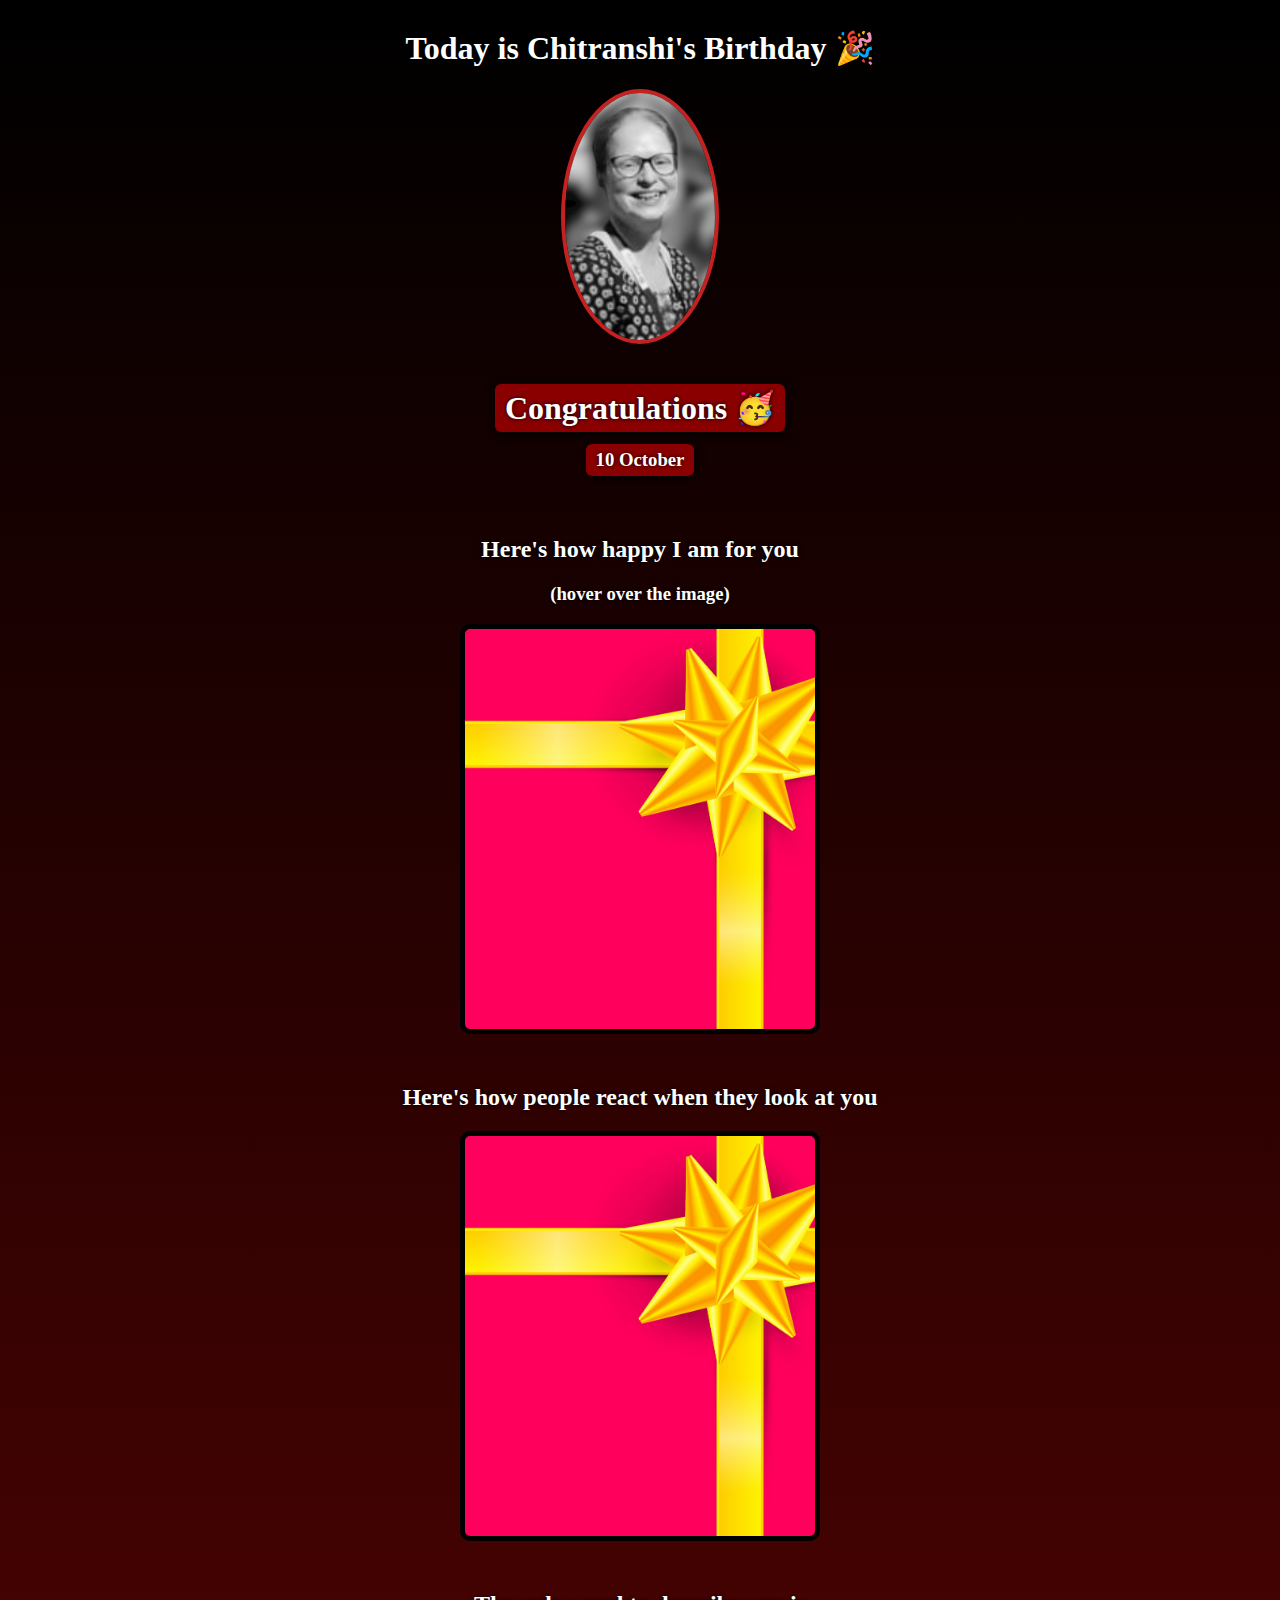
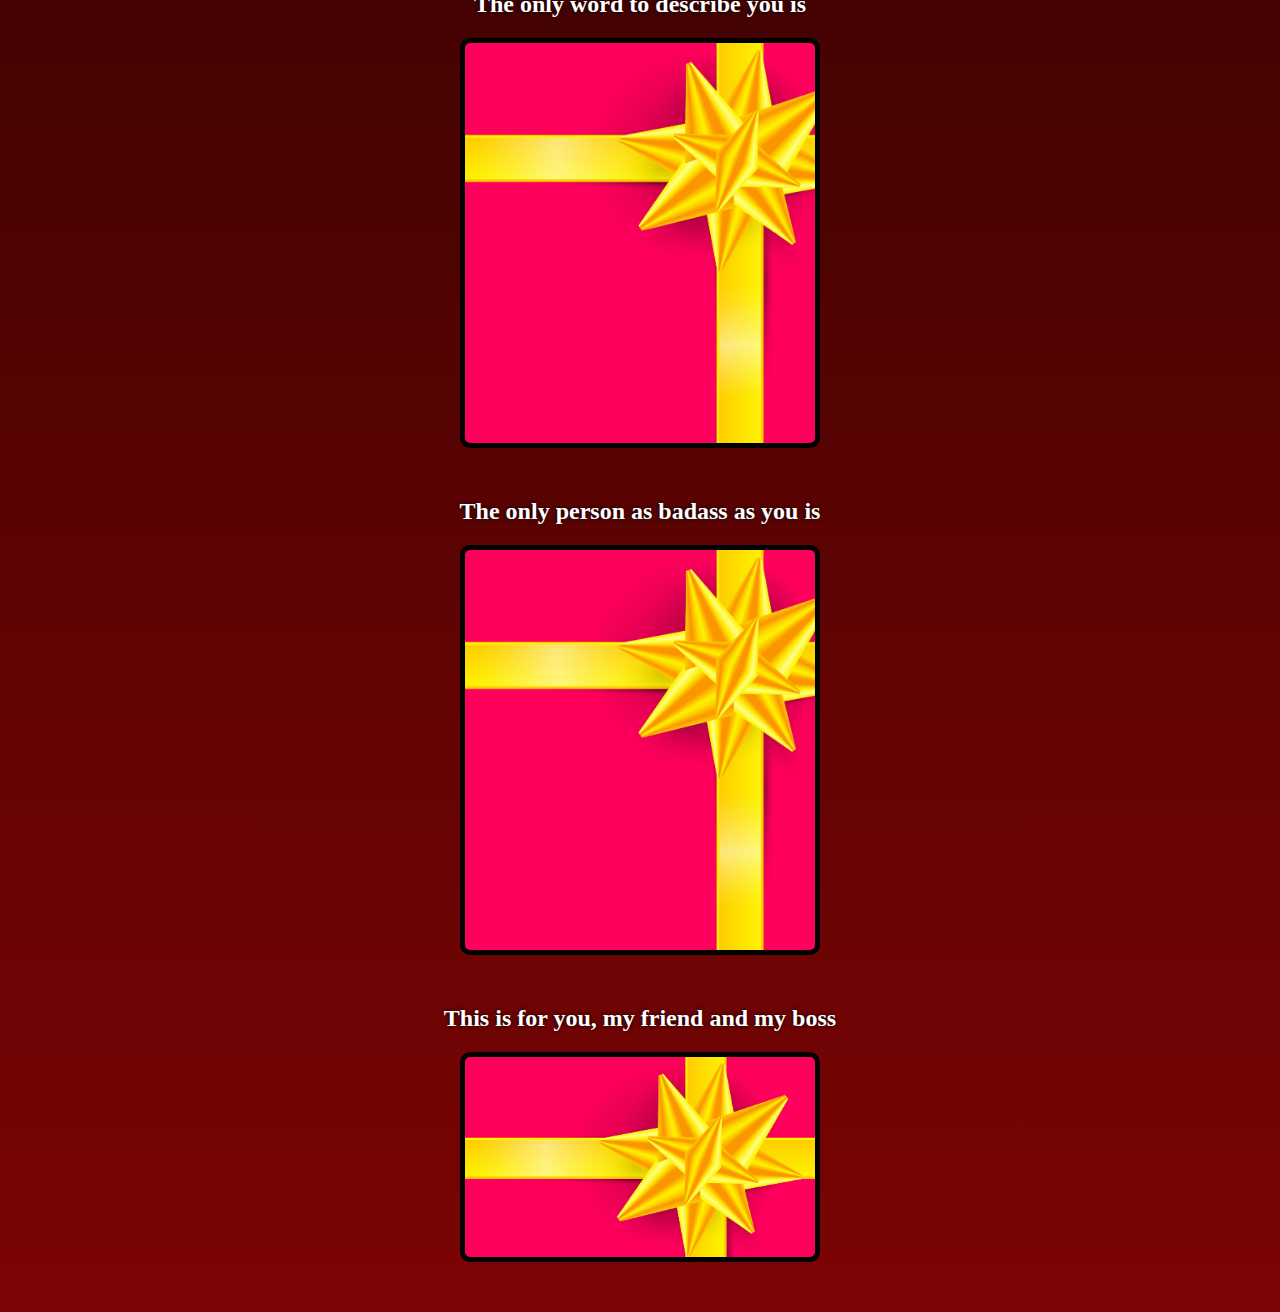
<file: index.html>
<!DOCTYPE html>
<html lang="en">
<head>
   <meta charset="UTF-8">
   <meta http-equiv="X-UA-Compatible" content="IE=edge">
   <meta name="viewport" content="width=device-width, initial-scale=1.0">
   <title>Chitranshi's Birthday</title>
   <link rel="stylesheet" href="style.css">
</head>
<body>

   <div id="header">
      <h1>Today is Chitranshi's Birthday 🎉</h1>
      <img id='profile-pic' src="resources/chitranshi.png">
      <h1 id="bday-age">Congratulations 🥳</h1>
      <h3 id="bday-date">10 October</h3>
   </div>

   <div class='gift-section'>
      <h2 class="gift-title">Here's how happy I am for you</h2>
      <h3 class="gift-hint">(hover over the image)</h3>
      <div class="gift-img" id="gif-happy"></div>
   </div>

   <div class="gift-section" >
      <h2 class="gift-title">Here's how people react when they look at you</h2>
      <div class="gift-img" id="gif-react"></div>
   </div>

   <div class="gift-section">
      <h2 class="gift-title">The only word to describe you is</h2>
      <div class="gift-img" id="gif-genius"></div>
   </div>

   <div class="gift-section">
      <h2 class="gift-title">The only person as badass as you is</h2>
      <div class="gift-img" id="gif-badass"></div>
   </div>

   <div id="footer">
      <h2 class="gift-title">This is for you, my friend and my boss</h2>
      <div class="gift-img" id="gif-cheers"></div>
   </div>
</body>
</html>
</file>
<file: style.css>
body{
   text-align: center;
   background: linear-gradient(black,rgb(124, 4, 4));
   color: white;
   text-shadow: 0 0 4px rgb(0, 0, 0);
}

#profile-pic{
   width: 150px;
   border: 4px solid hsl(0, 71%, 45%);
   border-radius: 50%;
   
}

#bday-age {
   background:#8A0000;
   padding: 5px 10px;
   border-radius: 6px;
   margin: 40px 0 2px 0;
   box-shadow: 1px 1px 10px black;
}

#bday-date{
   background:#8A0000;
   padding: 5px 10px;
   border-radius: 6px;
   margin: 10px 0 40px 0 ;
   box-shadow: 1px 1px 10px black;
}

#header{
   display: flex;
   flex-direction: column;
   align-items: center;
}

.gift-img{
   width: 350px;
   height: 400px;
   border: 5px solid black;
   border-radius: 10px;
   display: block;
   margin: 0 auto;
   margin-bottom: 50px;
   background-image: url('resources/gift-cover.jpg');
   background-size: cover;
}

#gif-happy:hover{
   background-image: url('resources/happy.gif');
}

#gif-react:hover{
   background-image: url('resources/hot.gif');
}

#gif-genius:hover{
   background-image: url('resources/genius.gif');
}

#gif-badass:hover{
   background-image: url('resources/badass.gif');
}

#gif-cheers:hover{
   background-image: url('resources/cheers.gif');
}

#gif-cheers{
   height: 200px;
   background-size: cover;
}
</file>
